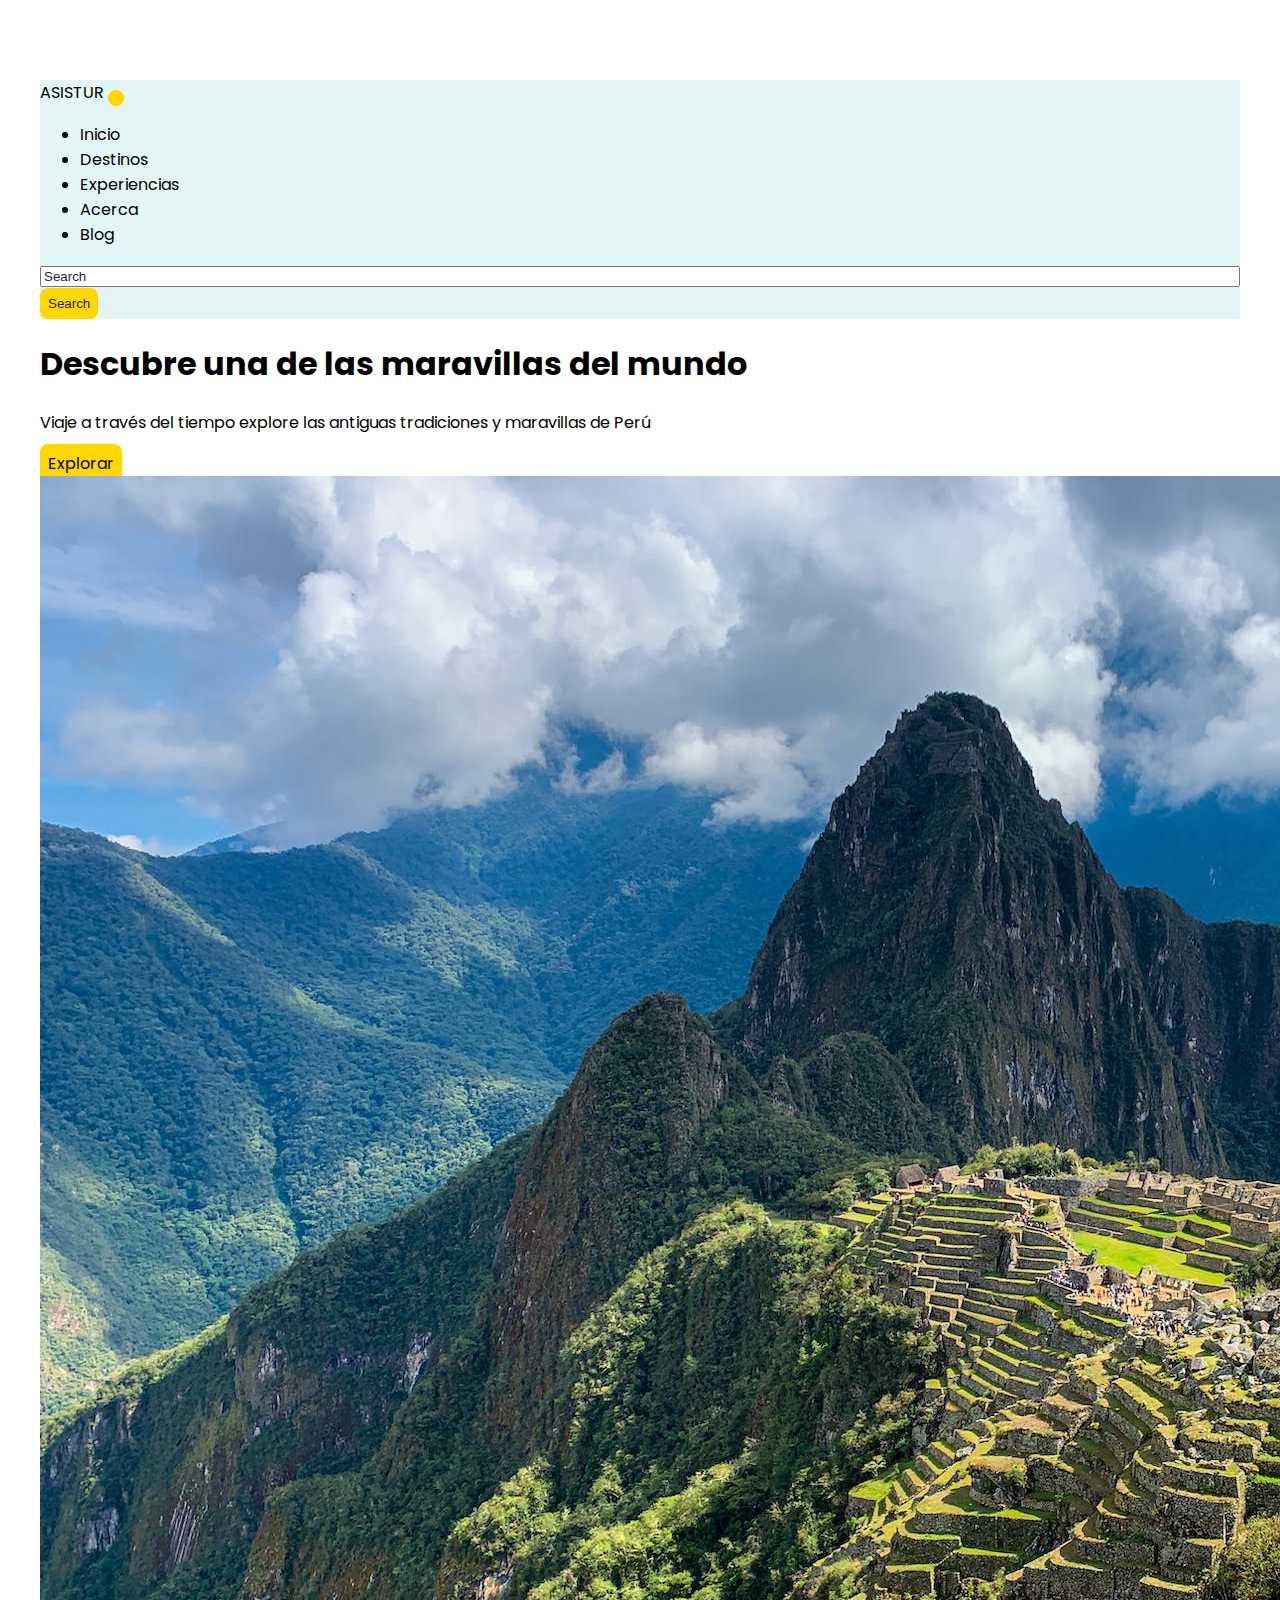
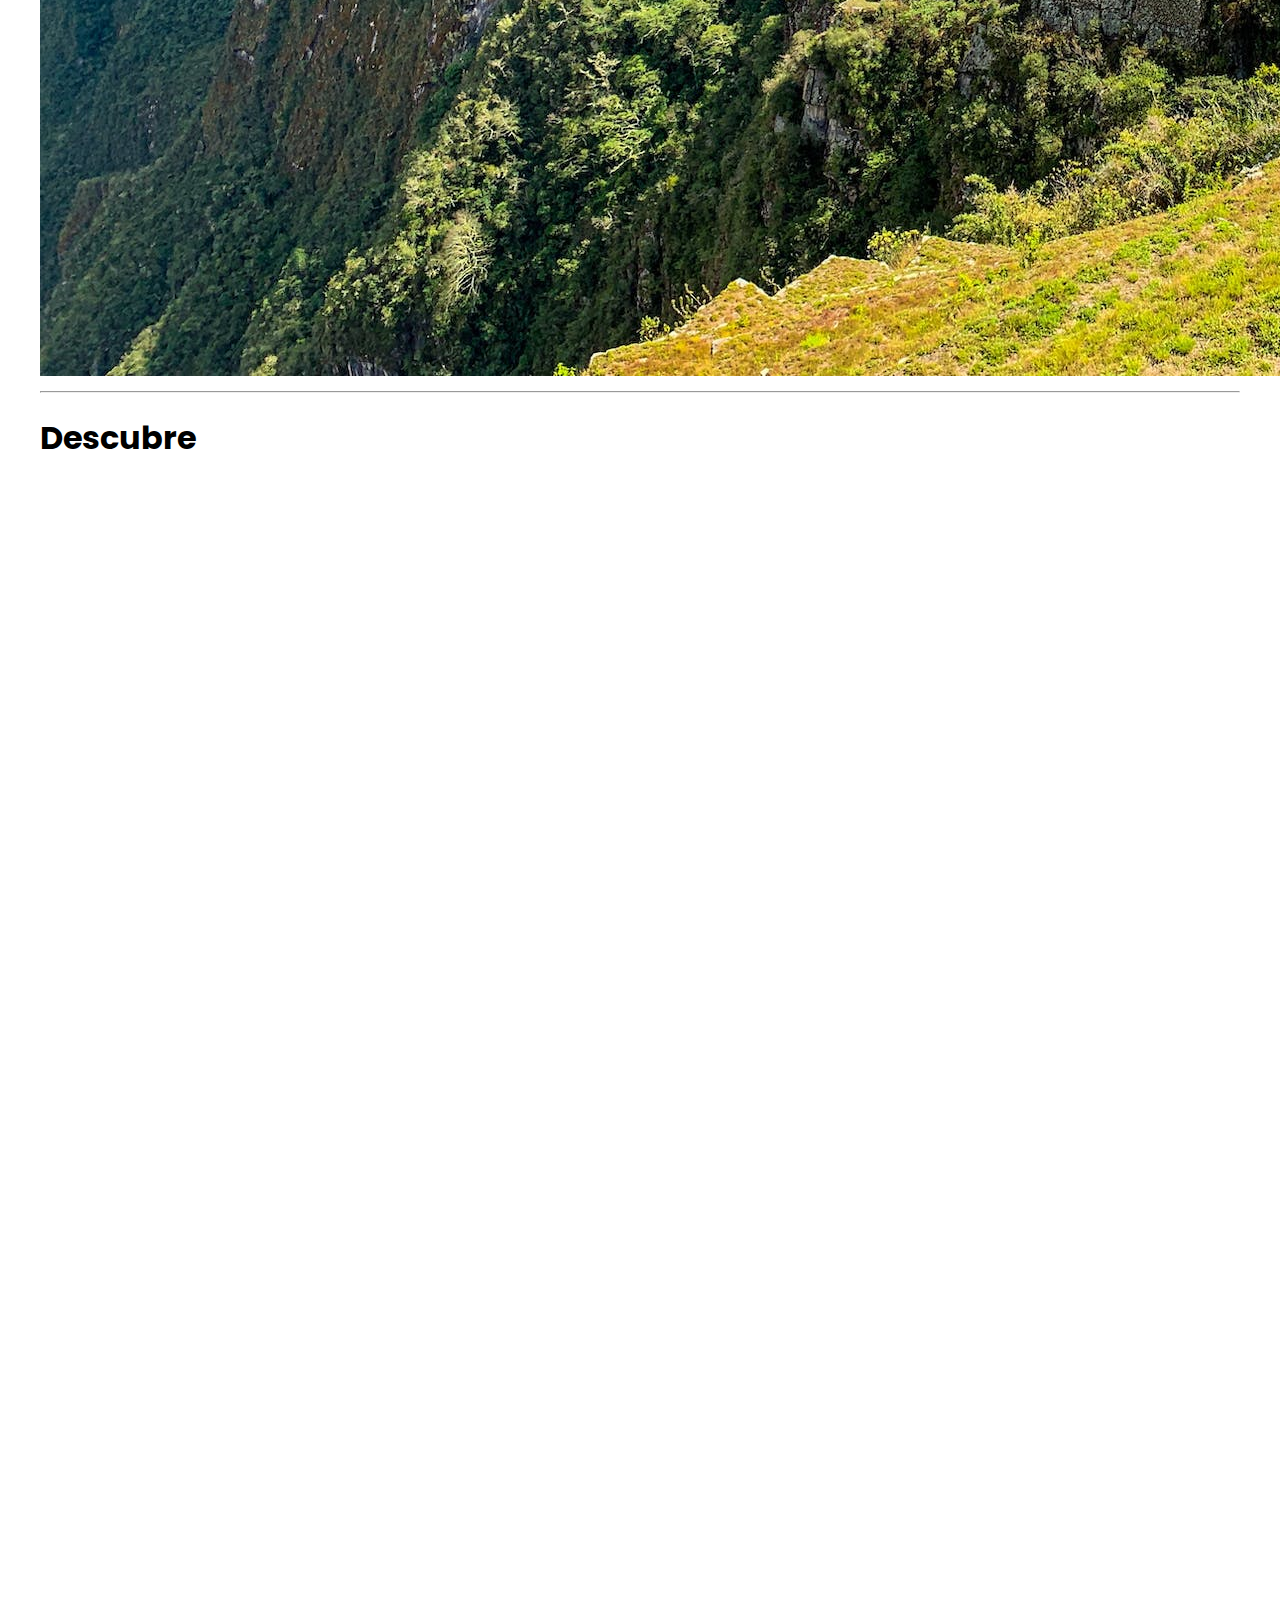
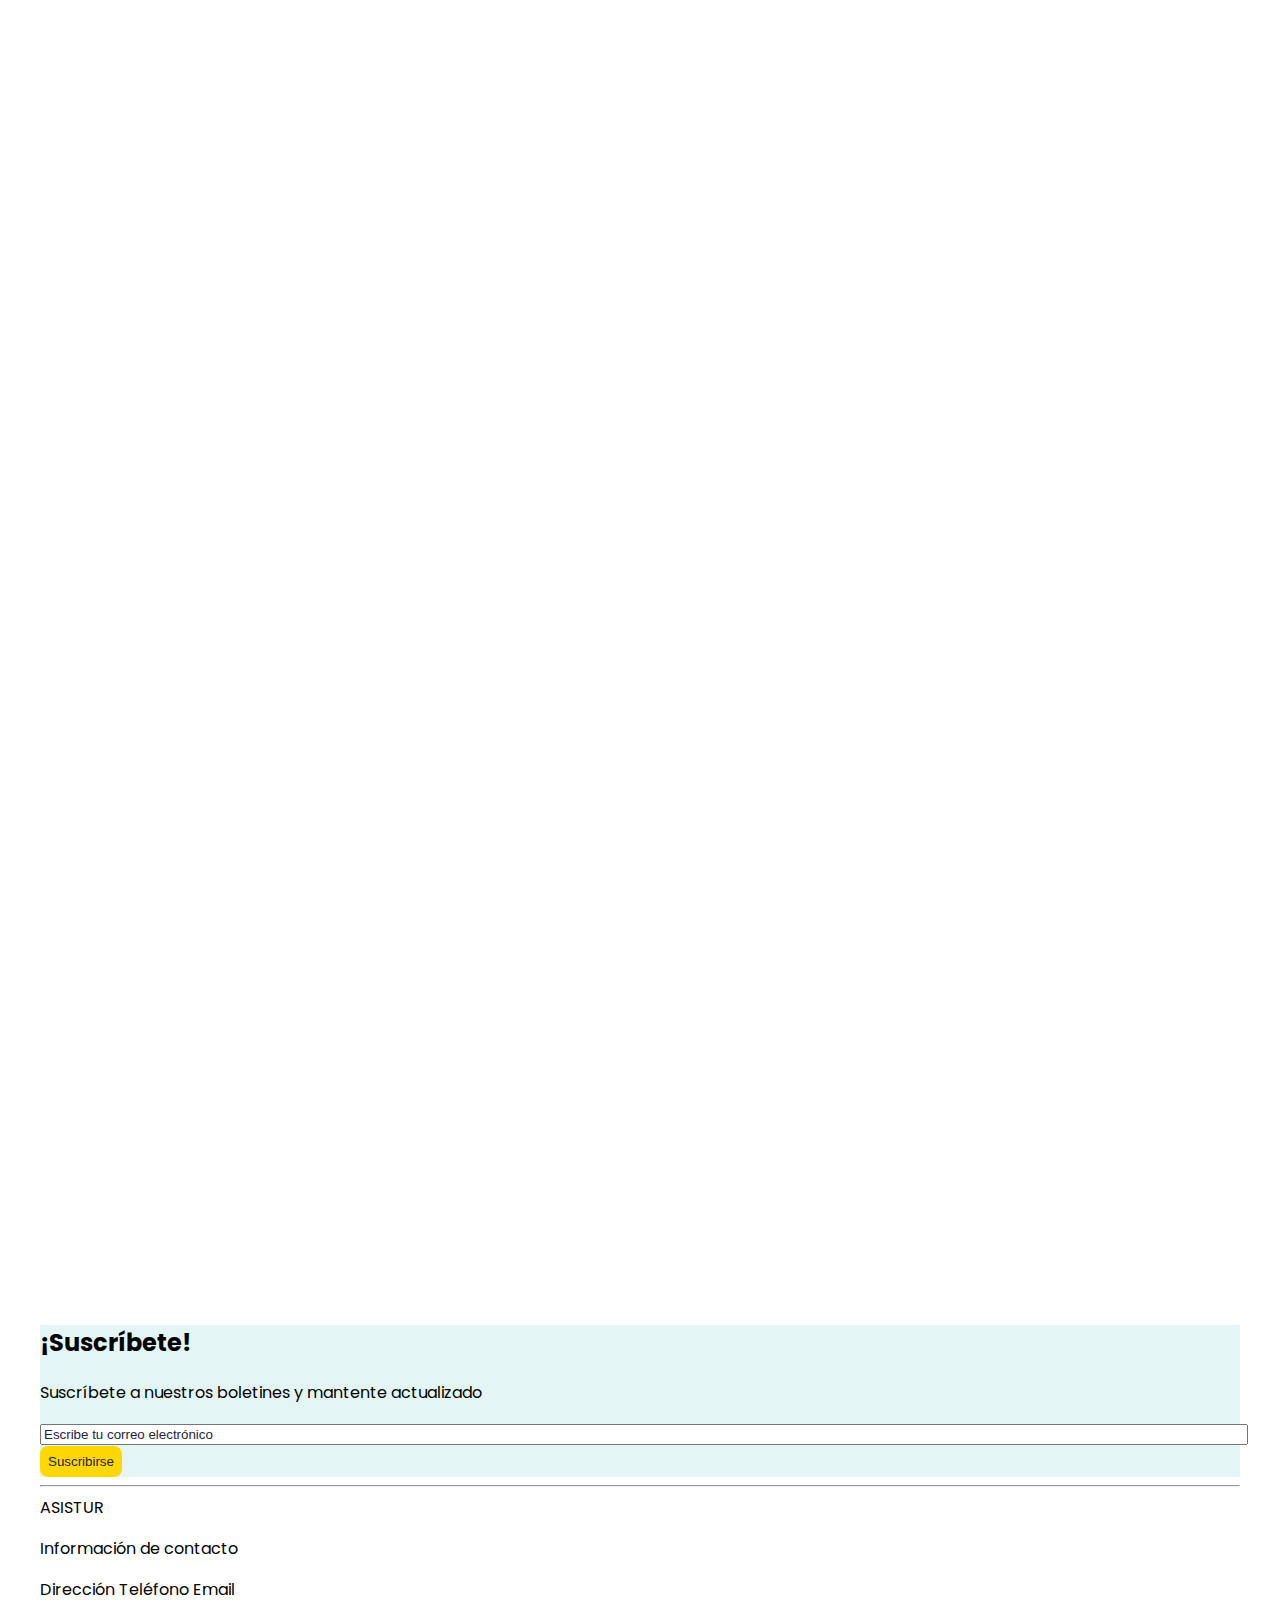
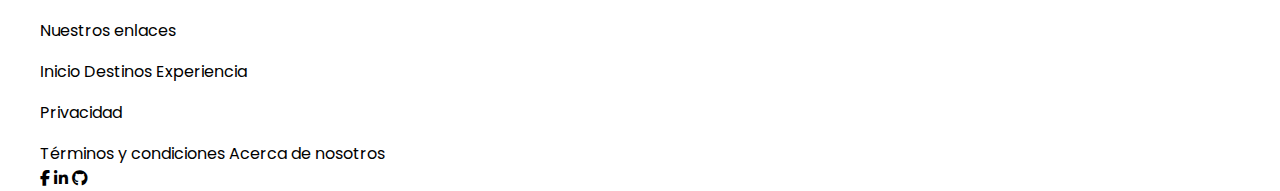
<file: index.html>
<!DOCTYPE html>
<html lang="es">
<head>
  
    <meta charset="UTF-8">
    <meta name="viewport" content="width=device-width, initial-scale=1.0">
    <meta name="description" content="ASISTUR - Servicio de Asistencia al Turismo Nacional” nació para ayudar a reactivar al sector turismo. Orientado a facilitar la búsqueda de información requerida y atender las necesidades de los usuarios, promoviendo intención y realización de turismo interno.">
    <meta name="keywords" content="PERÚ, TURISMO, VIAJE, MACCHU PICCHU, CUZCO, GASTRONOMÍA PERUANA">
    <title>Inicio - Asistur</title>

    <!-- LINK BOOTSTRAP -->
    <link href="https://cdn.jsdelivr.net/npm/bootstrap@5.3.2/dist/css/bootstrap.min.css" rel="stylesheet" integrity="sha384-T3c6CoIi6uLrA9TneNEoa7RxnatzjcDSCmG1MXxSR1GAsXEV/Dwwykc2MPK8M2HN" crossorigin="anonymous">

    <!-- LINK CSS -->
    <link rel="stylesheet" href="./css/style.css">
    <link rel="stylesheet" href="./css/mixin.css">

    <!-- FONT AWESOME -->
    <link rel="stylesheet" href="https://cdnjs.cloudflare.com/ajax/libs/font-awesome/6.4.2/css/all.min.css">

    <!-- LINK FAVICON -->
    <link rel="shortcut icon" href="./favicon_io/favicon.ico" type="image/x-icon">

    <!-- LINK ANIMACIÓN -->
    <link href="https://unpkg.com/aos@2.3.1/dist/aos.css" rel="stylesheet">
    
</head>

<body>
  <div class="container" style=" margin-top: 80px;">
    <header>
        <nav class="container navbar navbar-expand-lg fixed-top">
          <div class="container-fluid">
            
            <a class="fs-3 navbar-brand" href="#">ASISTUR</a>
            
            <button class="navbar-toggler" type="button" data-bs-toggle="collapse" data-bs-target="#navbarSupportedContent" aria-controls="navbarSupportedContent" aria-expanded="false" aria-label="Toggle navigation">
              <span class="navbar-toggler-icon"></span>
            </button>
  
            <div class="collapse navbar-collapse" id="navbarSupportedContent">
              <ul class="navbar-nav me-auto mb-2 mb-lg-0 ms-auto">
                <li class="nav-item">
                  <a class="nav-link active" aria-current="page" href="index.html">Inicio</a>
                </li>
                <li class="nav-item">
                  <a class="nav-link" aria-current="page" href="./pages/destinos2.html">Destinos</a>
                </li>
                <li class="nav-item">
                  <a class="nav-link" aria-current="page" href="./pages/experiencias.html">Experiencias</a>
                </li>
  
                <li class="nav-item">
                  <a class="nav-link" href="./pages/acerca.html">Acerca</a>
                </li>
  
                <li class="nav-item">
                  <a class="nav-link" href="./pages/blog.html">Blog</a>
                </li>

              </ul>

              <form class="d-flex" role="search">
                <input class="form-control me-2" type="search" placeholder="Search" aria-label="Search">
                <button class="btn" type="submit">Search</button>
              </form>
            </div>
          </div>
        </nav>
    </header>

    <section id="inicio" class="container-fluid row align-items-center pt-4 pb-4">

      <div class="col-6">

        <div class="col">          
          <h1 class="lh-1">Descubre una de las maravillas del mundo </h1>
        </div>

        <div class="col">
          <p>Viaje a través del tiempo explore las antiguas tradiciones y maravillas de Perú</p>
        </div>

        <div>
          <a class="btn" href="#">Explorar</a>
        </div>

      </div>

      <div data-aos="zoom-in-down" data-aos-duration="2000" class="col-6">

        <img class="img-fluid rounded" src="./images/img-inicio-header.jpeg" alt="cuzco">
      </div>
    </section>

    <hr>
    
    <section id="descubre-inicio" class="row">

      <h1 class="fs-1 text-center pt-5">Descubre</h1>

      <div class="card col-md-4 col-sm-6 p-5 border border-0">

        <div data-aos="fade-up" data-aos-duration="3000" class="">
          <img src="./images/norte-peru.jpeg" class="card-img-top" alt="Norte del Perú">

          <h5 class="card-title mt-3">Norte</h5>
          <p class="card-text">Mezcla encantadora de playas.</p>
        </div>
      </div>

      <div class="card col-md-4 col-sm-6 p-5 border border-0">
        <div data-aos="flip-right" data-aos-duration="3000" class="">
          <img src="./images/centro-ica.jpeg" class="card-img-top" alt="Ica, Huacachina">
          
          <div>
            <h5 class="card-title mt-3">Centro</h5>
            <p class="card-text">El centro del Perú: historia, montañas y vida urbana.</p>
          </div>
        </div>
      </div>

      <div class="card col-md-4 col-sm-6 p-5 border border-0">
        <div data-aos="fade-down" data-aos-duration="3000" class="">
          <img src="./images/sur-ayacucho.jpeg" class="card-img-top" alt="Sur, Ayacucho">
          
          <div>
            <h5 class="card-title mt-3">Sur</h5>

            <p class="card-text">El sur del Perú: hogar de Machu Picchu.</p>
          </div>
        </div>
      </div>
    </section> 

    <section id="suscripcion" class="pt-5 pb-5 mt-5 mb-5">

      <div class="text-center mb-5">
        <h2 class="fs-1">¡Suscríbete!</h2>
        <p>Suscríbete a nuestros boletines y mantente actualizado</p>
      </div>
      

      <div class="d-flex justify-content-center ">
        <form class="row align-items-center">

          <div class="col-10">
            <input type="email" class="border border-0 border-bottom custom-input text-center p-2 rounded" id="correo" placeholder="Escribe tu correo electrónico">
          </div>
          
          <div class="col-2">
            <button type="submit" class="btn">Suscribirse</button>
          </div>
        </form>
      </div>
      
    </section>

    <hr>

    <footer class="container pb-5 mt-5">
      <div class="row">

        <div class="col-lg-3 col-sm-3  logo text-md-start text-center mt-4">
          <a href="" class="fs-3 fw-bold navbar-brand">ASISTUR</a>
        </div>

        <div class="col-lg-3 col-sm-3  info text-md-start text-center mt-4">
          <div class="row">
            <p class="fw-medium">Información de contacto</p>
            <a href="" class="">Dirección</a>
            <a href="" class="">Teléfono</a>
            <a href="" class="">Email</a>
          </div>
        </div>

        <div class="col-lg-3 col-sm-3  enlaces text-md-start text-center mt-4">
          <div class="row">
            <p class="fw-medium">Nuestros enlaces</p>
            <a class="" href="">Inicio</a>
            <a class="" href="">Destinos</a>
            <a class="" href="">Experiencia</a>
          </div>

        </div>

        <div class="col-lg-3 col-sm-3  privacidad text-md-start text-center mt-4">
          <div class="row">
            <p class="fw-medium">Privacidad</p>
            <a class="" href="">Términos y condiciones</a>
            <a class="" href="">Acerca de nosotros</a>
          </div>
          

        </div>
         
        <div class="row mt-5 d-sm-none d-md-block">
          <div class="col-12 mt-3 text-center rrss">
            <i class="fa-brands fa-facebook-f"></i>
            <i class="fa-brands fa-linkedin-in"></i>
            <i class="fa-brands fa-github"></i>
          </div>
        </div>
        
      </div>
    </footer>

  </div>
  
  <script src="https://cdn.jsdelivr.net/npm/bootstrap@5.3.2/dist/js/bootstrap.bundle.min.js" integrity="sha384-C6RzsynM9kWDrMNeT87bh95OGNyZPhcTNXj1NW7RuBCsyN/o0jlpcV8Qyq46cDfL" crossorigin="anonymous"></script>

</body>

<script src="https://unpkg.com/aos@2.3.1/dist/aos.js"></script>

<script>
  AOS.init();
</script>

</html>
</file>
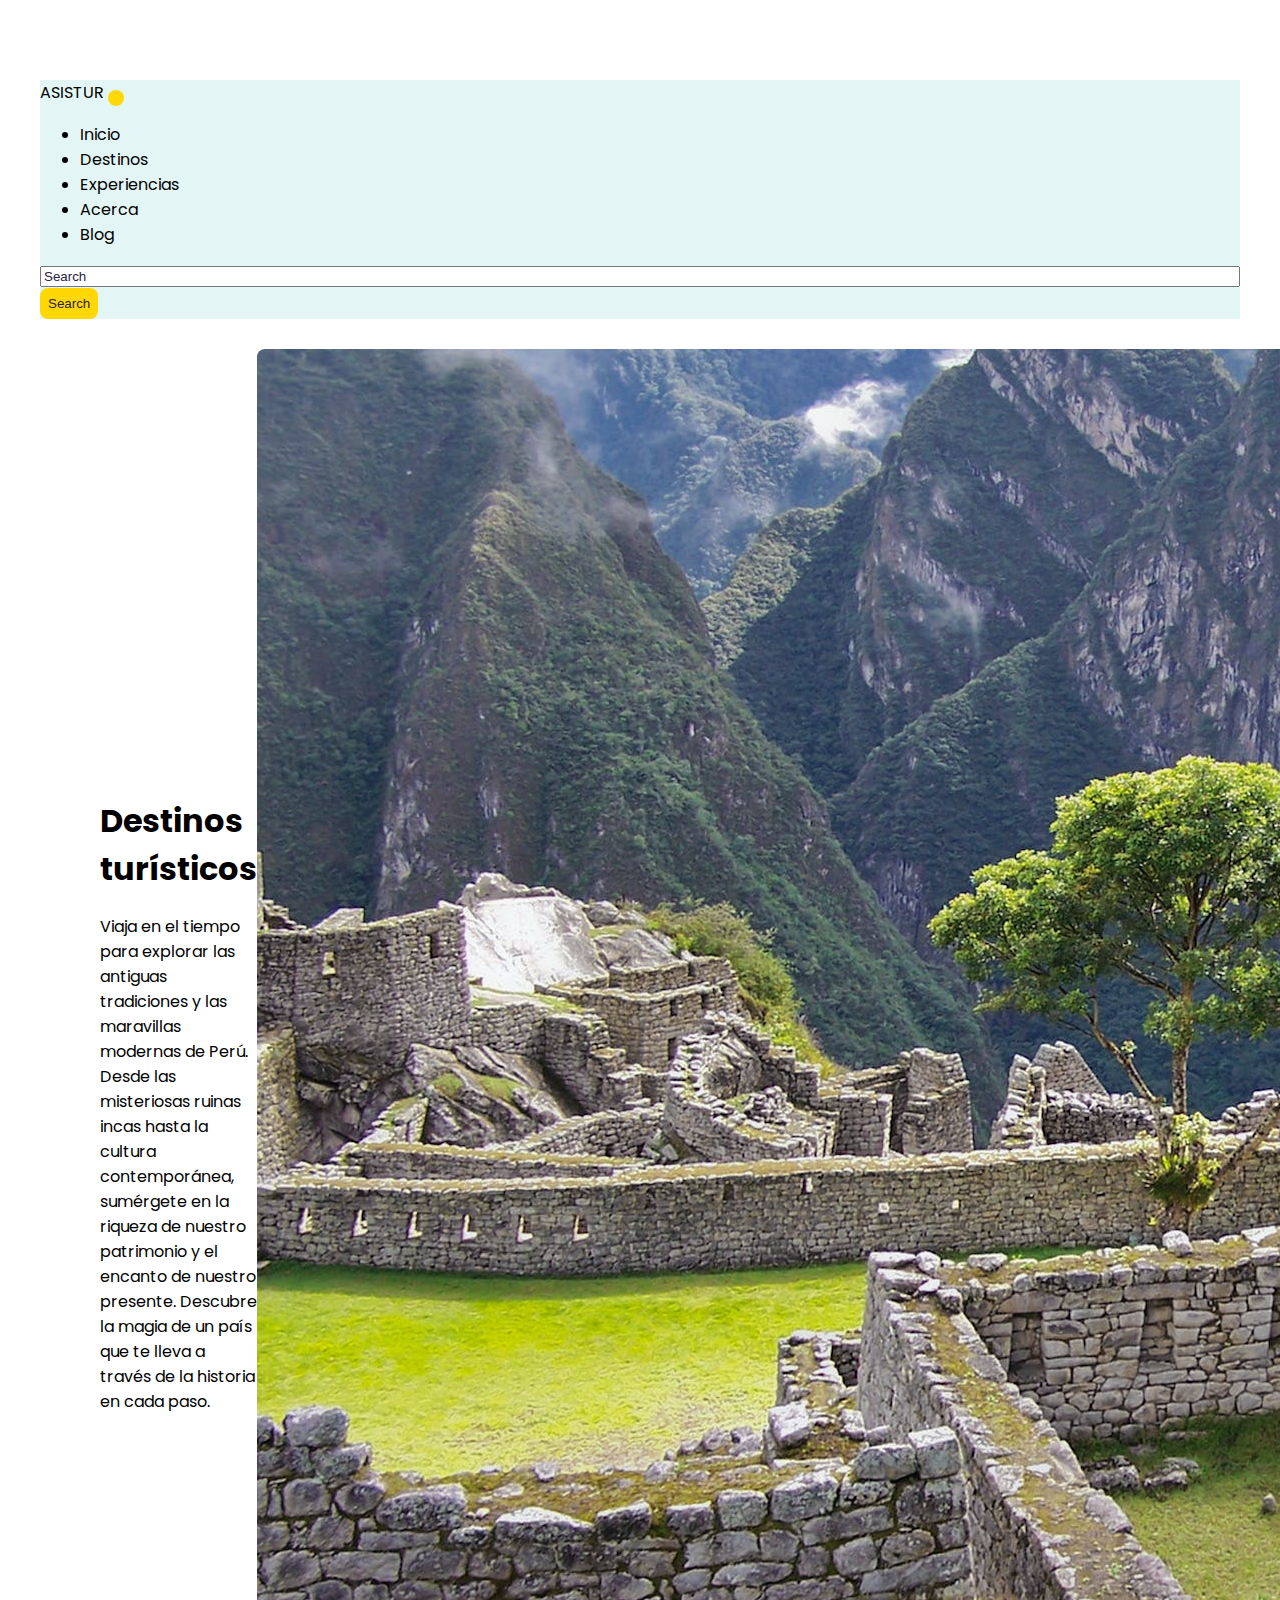
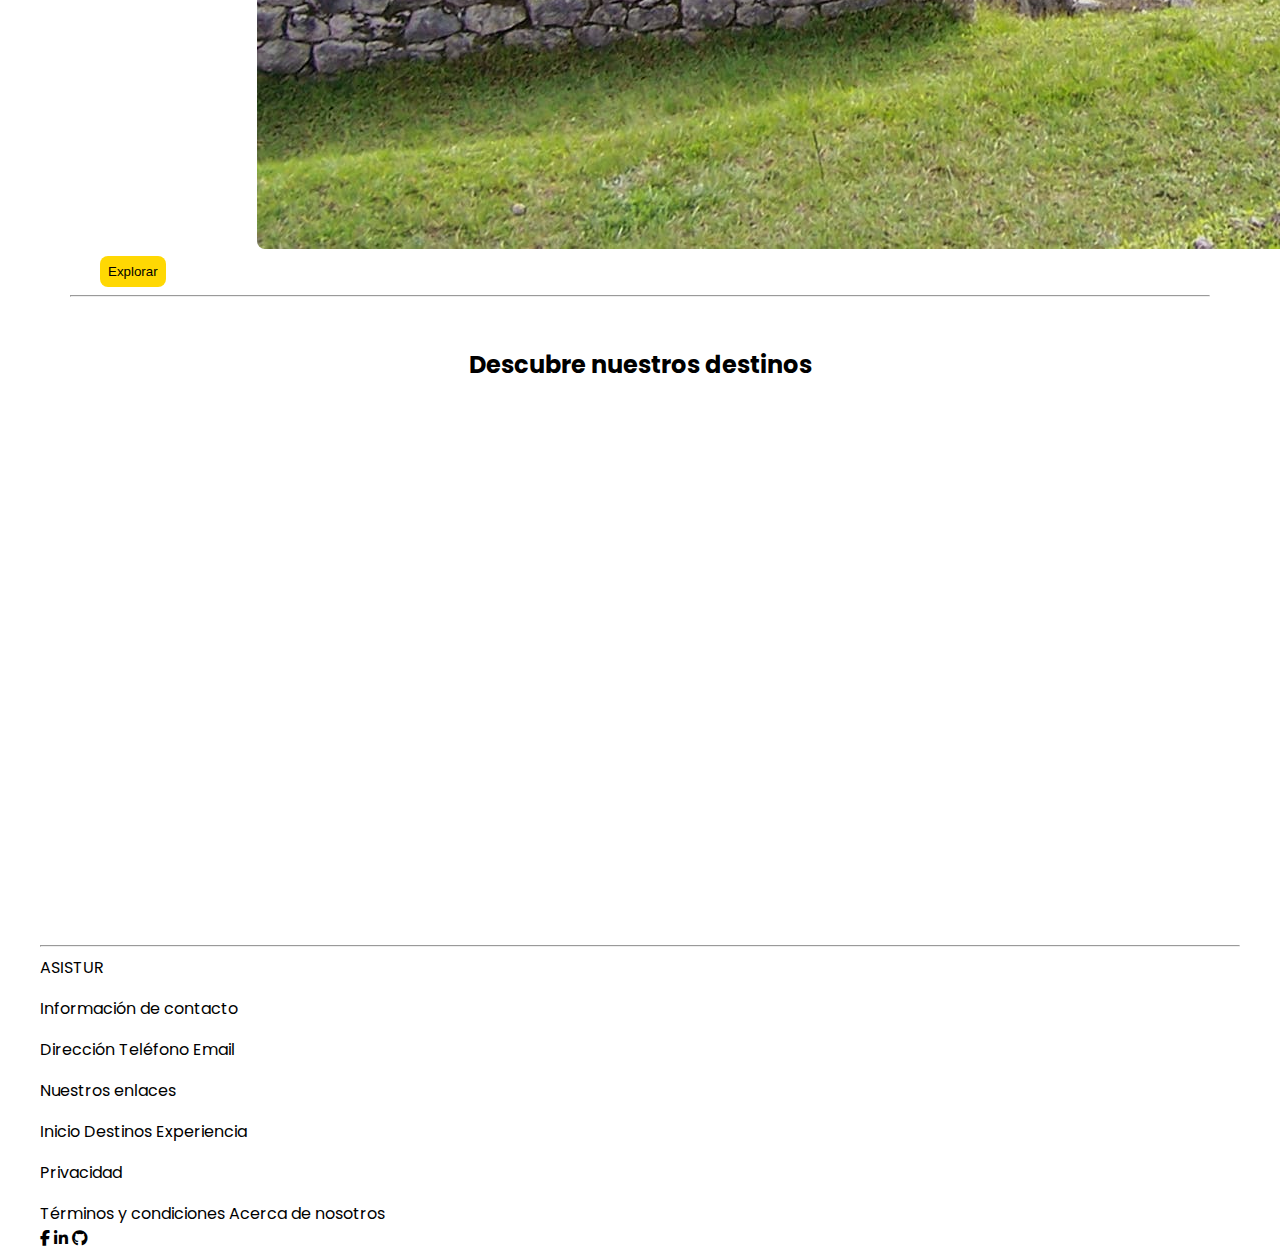
<file: pages/destinos2.html>
<!DOCTYPE html>
<html lang="en">
<head>
    <meta charset="UTF-8">
    <meta name="viewport" content="width=device-width, initial-scale=1.0">
    <meta name="description" content="ASISTUR - Servicio de Asistencia al Turismo Nacional” nació para ayudar a reactivar al sector turismo. Orientado a facilitar la búsqueda de información requerida y atender las necesidades de los usuarios, promoviendo intención y realización de turismo interno.">
    <meta name="keywords" content="PERÚ, TURISMO, VIAJE, MACCHU PICCHU, CUZCO, GASTRONOMÍA PERUANA">
    
    <title>Destinos</title>

    <!-- LINK BOOTSTRAP -->
    <link href="https://cdn.jsdelivr.net/npm/bootstrap@5.3.2/dist/css/bootstrap.min.css" rel="stylesheet" integrity="sha384-T3c6CoIi6uLrA9TneNEoa7RxnatzjcDSCmG1MXxSR1GAsXEV/Dwwykc2MPK8M2HN" crossorigin="anonymous">    

    <!-- LINK CSS -->
    <link rel="stylesheet" href="../css/style.css">
    <link rel="stylesheet" href="../css/mixin.css">
    

    <!-- FONT AWESOME -->
    <link rel="stylesheet" href="https://cdnjs.cloudflare.com/ajax/libs/font-awesome/6.4.2/css/all.min.css">

    <!-- LINK FAVICON -->
    <link rel="shortcut icon" href="../favicon_io/favicon.ico" type="image/x-icon">

    <!-- LINK ANIMACIÓN -->
    <link href="https://unpkg.com/aos@2.3.1/dist/aos.css" rel="stylesheet">


</head>
<body>

    <header style=" margin-top: 80px;">
        <nav class="container navbar navbar-expand-lg fixed-top">
          <div class="container-fluid">
            
            <a class="fs-3 navbar-brand" href="../index.html">ASISTUR</a>
            
            <button class="navbar-toggler" type="button" data-bs-toggle="collapse" data-bs-target="#navbarSupportedContent" aria-controls="navbarSupportedContent" aria-expanded="false" aria-label="Toggle navigation">
              <span class="navbar-toggler-icon"></span>
            </button>
  
            <div class="collapse navbar-collapse" id="navbarSupportedContent">
              <ul class="navbar-nav me-auto mb-2 mb-lg-0 ms-auto">
                <li class="nav-item">
                  <a class="nav-link" aria-current="page" href="../index.html">Inicio</a>
                </li>
                <li class="nav-item">
                  <a class="nav-link active" aria-current="page" href="#">Destinos</a>
                </li>
                <li class="nav-item">
                  <a class="nav-link" aria-current="page" href="../pages/experiencias.html">Experiencias</a>
                </li>
  
                <li class="nav-item">
                  <a class="nav-link" href="#">Acerca</a>
                </li>
  
                <li class="nav-item">
                  <a class="nav-link" href="./blog.html">Blog</a>
                </li>

              </ul>

              <form class="d-flex" role="search">
                <input class="form-control me-2" type="search" placeholder="Search" aria-label="Search">
                <button class="btn" type="submit">Search</button>
              </form>
            </div>
          </div>
        </nav>
    </header>

    <div id="destinos">

        <main>
            <div class="container-dstn">
                <div class="text-dstn">
                    <h1>Destinos turísticos</h1>
                    <p>Viaja en el tiempo para explorar las antiguas tradiciones y las maravillas modernas de Perú. Desde las misteriosas ruinas incas hasta la cultura contemporánea, sumérgete en la riqueza de nuestro patrimonio y el encanto de nuestro presente. Descubre la magia de un país que te lleva a través de la historia en cada paso.</p>
                </div>
                
                <div data-aos="flip-left" data-aos-duration="2000">
                    <img class="img-fluid" src="../images/destinos-header.jpeg" alt="Cuzco">
                </div>
            </div>
            
            <button>Explorar</button>
        </main>

        <hr>
        
        <section id="section-destinos">
            <h2>Descubre nuestros destinos</h2>

            <div class="container-destinos">
            
                <div data-aos="fade-right" data-aos-duration="3000" class="cards-dstn">
                    <img src="../images/huaraz-norte.jpeg" alt="Huaraz">
                    <h3>Norte</h3>
                    <p>Fascinante crisol de historia y naturaleza. Descubre civilizaciones como la cultura Moche y Chimú, han dejado su huella en impresionantes sitios arqueológicos como Chan Chan y el Señor de Sipán.</p>

                    <button class="cardsBoton">Visitar</button>
                </div>

                <div data-aos="flip-left" data-aos-duration="3000" class="cards-dstn">
                    <img src="../images/centro-ica.jpeg" alt="Ica, Huacachina">
                    <h3>Centro</h3>
                    <p>Aquí, las ciudades coloniales como Lima y Cusco comparten espacio con los vestigios de la grandeza inca, creando un mágico contraste que abraza tanto el pasado glorioso como el vibrante presente.</p>
                    <button class="cardsBoton">Visitar</button>

                </div>

                <div data-aos="fade-left" data-aos-duration="3000" class="cards-dstn">
                    <img src="../images/sur-ayacucho.jpeg" alt="Ayacucho">
                    <h3>Sur</h3>
                    <p>Mágico rincón donde la historia y la naturaleza convergen en una sinfonía de asombro. Desde las impresionantes ruinas incas de Machu Picchu hasta los enigmáticos geoglifos de Nasca.</p>
                    <button class="cardsBoton">Visitar</button>

                </div>
            </div>

        </section>
    </div>

    <hr>

    <footer class="container pb-5 mt-5">
        <div class="row">
  
          <div class="col-lg-3 col-sm-3  logo text-md-start text-center mt-4">
            <a href="" class="fs-3 fw-bold navbar-brand">ASISTUR</a>
          </div>
  
          <div class="col-lg-3 col-sm-3  info text-md-start text-center mt-4">
            <div class="row">
              <p class="fw-medium">Información de contacto</p>
              <a href="" class="">Dirección</a>
              <a href="" class="">Teléfono</a>
              <a href="" class="">Email</a>
            </div>
          </div>
  
          <div class="col-lg-3 col-sm-3  enlaces text-md-start text-center mt-4">
            <div class="row">
              <p class="fw-medium">Nuestros enlaces</p>
              <a class="" href="">Inicio</a>
              <a class="" href="">Destinos</a>
              <a class="" href="">Experiencia</a>
            </div>
  
          </div>
  
          <div class="col-lg-3 col-sm-3  privacidad text-md-start text-center mt-4">
            <div class="row">
              <p class="fw-medium">Privacidad</p>
              <a class="" href="">Términos y condiciones</a>
              <a class="" href="">Acerca de nosotros</a>
            </div>
            
  
          </div>
           
          <div class="row mt-5 d-sm-none d-md-block">
            <div class="col-12 mt-3 text-center rrss">
              <i class="fa-brands fa-facebook-f"></i>
              <i class="fa-brands fa-linkedin-in"></i>
              <i class="fa-brands fa-github"></i>
            </div>
          </div>
          
        </div>
    </footer>
</body>

<script src="https://unpkg.com/aos@2.3.1/dist/aos.js"></script>

<script>
  AOS.init();
</script>

</html>
</file>
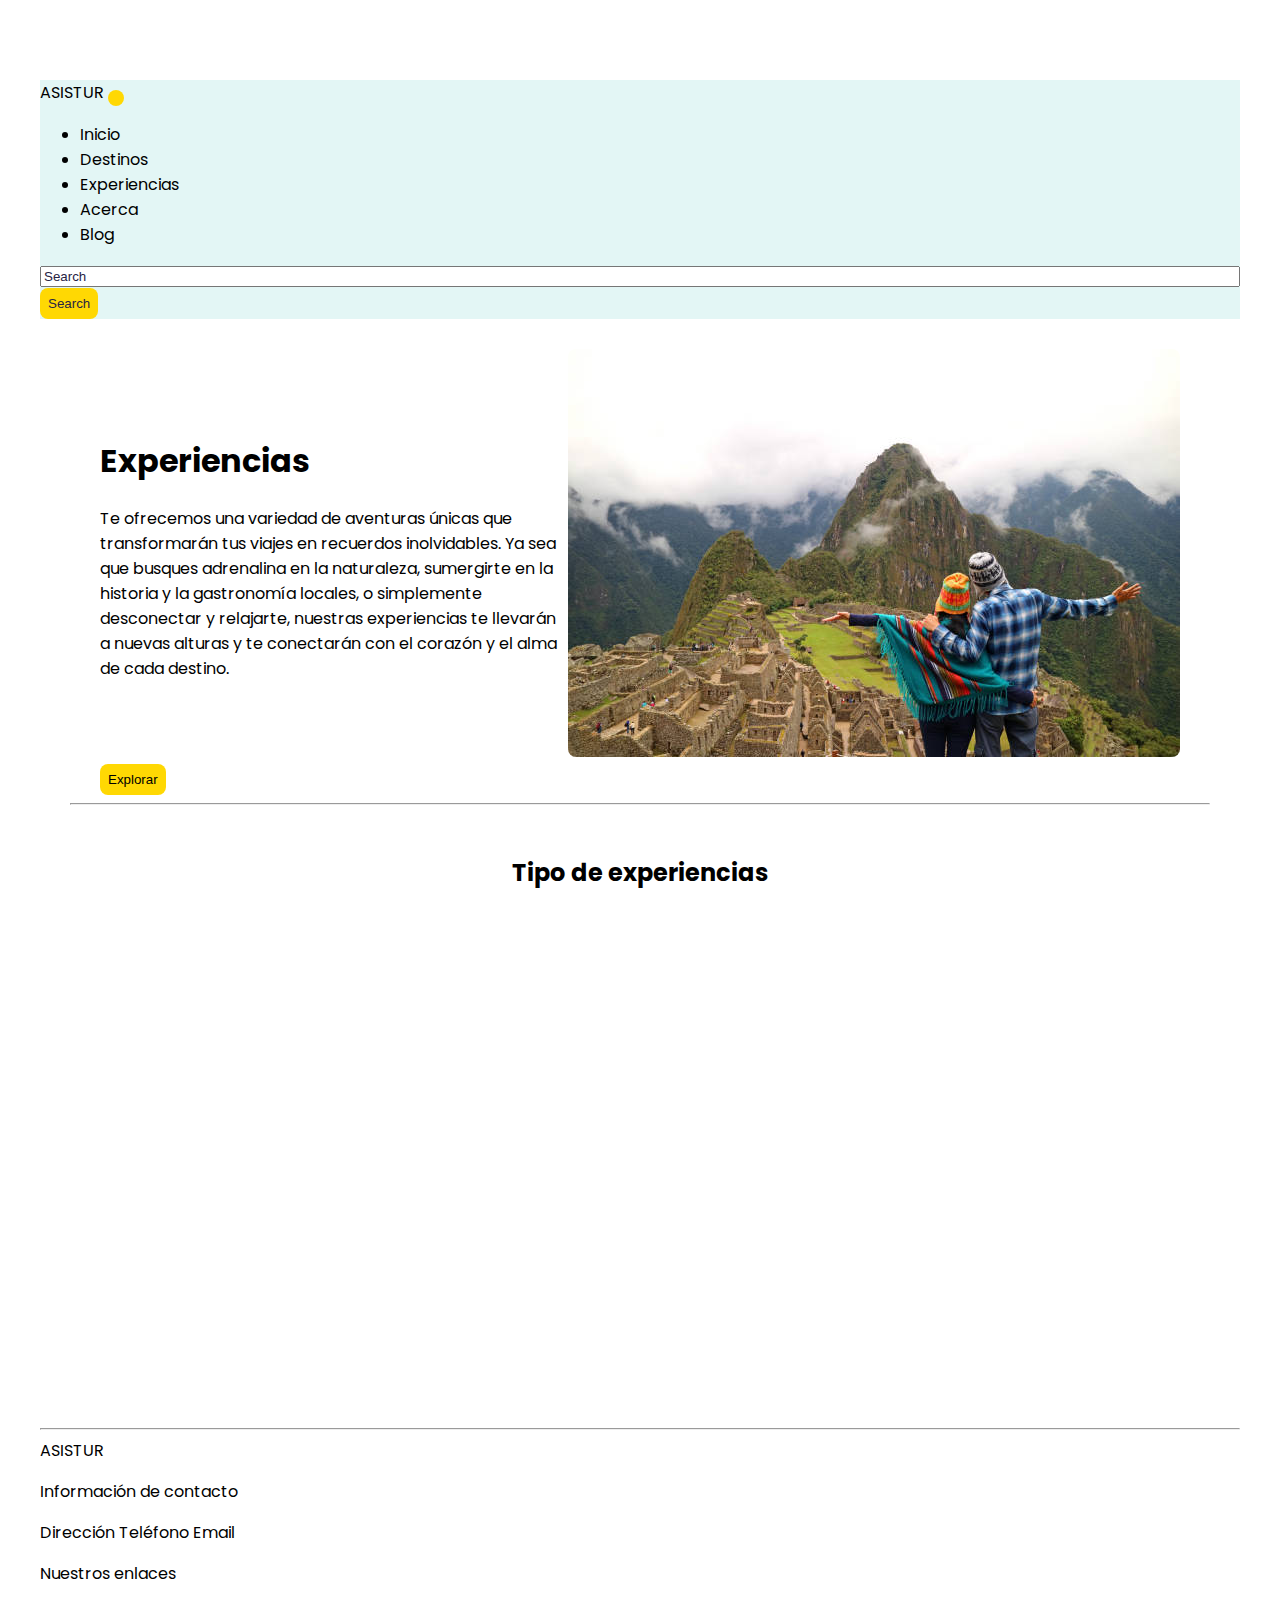
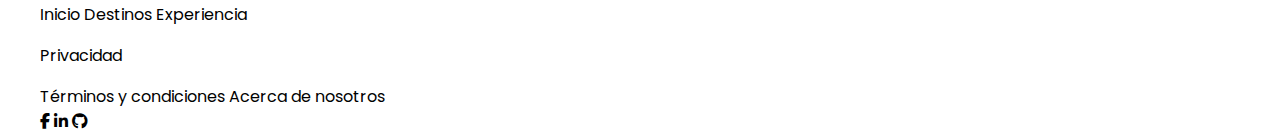
<file: pages/experiencias.html>
<!DOCTYPE html>
<html lang="en">
<head>
    <meta charset="UTF-8">
    <meta name="viewport" content="width=device-width, initial-scale=1.0">
    <meta name="description" content="ASISTUR - Servicio de Asistencia al Turismo Nacional” nació para ayudar a reactivar al sector turismo. Orientado a facilitar la búsqueda de información requerida y atender las necesidades de los usuarios, promoviendo intención y realización de turismo interno.">
    <meta name="keywords" content="PERÚ, TURISMO, VIAJE, MACCHU PICCHU, CUZCO, GASTRONOMÍA PERUANA">
    
    <title>Experiencias</title>

    <!-- LINK BOOTSTRAP -->
    <link href="https://cdn.jsdelivr.net/npm/bootstrap@5.3.2/dist/css/bootstrap.min.css" rel="stylesheet" integrity="sha384-T3c6CoIi6uLrA9TneNEoa7RxnatzjcDSCmG1MXxSR1GAsXEV/Dwwykc2MPK8M2HN" crossorigin="anonymous">    

    <!-- LINK CSS -->
    <link rel="stylesheet" href="../css/style.css">
    <link rel="stylesheet" href="../css/mixin.css">

    <!-- FONT AWESOME -->
    <link rel="stylesheet" href="https://cdnjs.cloudflare.com/ajax/libs/font-awesome/6.4.2/css/all.min.css">

    <!-- LINK FAVICON -->
    <link rel="shortcut icon" href="../favicon_io/favicon.ico" type="image/x-icon">

    <!-- LINK ANIMACIÓN -->
    <link href="https://unpkg.com/aos@2.3.1/dist/aos.css" rel="stylesheet">

</head>
<body>

    <header style=" margin-top: 80px;">
        <nav class="container navbar navbar-expand-lg fixed-top">
          <div class="container-fluid">
            
            <a class="fs-3 navbar-brand" href="../index.html">ASISTUR</a>
            
            <button class="navbar-toggler" type="button" data-bs-toggle="collapse" data-bs-target="#navbarSupportedContent" aria-controls="navbarSupportedContent" aria-expanded="false" aria-label="Toggle navigation">
              <span class="navbar-toggler-icon"></span>
            </button>
  
            <div class="collapse navbar-collapse" id="navbarSupportedContent">
              <ul class="navbar-nav me-auto mb-2 mb-lg-0 ms-auto">
                <li class="nav-item">
                  <a class="nav-link" aria-current="page" href="../index.html">Inicio</a>
                </li>
                <li class="nav-item">
                  <a class="nav-link" aria-current="page" href="../pages/destinos2.html">Destinos</a>
                </li>
                <li class="nav-item">
                  <a class="nav-link active" aria-current="page" href="#">Experiencias</a>
                </li>
  
                <li class="nav-item">
                  <a class="nav-link" href="#">Acerca</a>
                </li>
  
                <li class="nav-item">
                  <a class="nav-link" href="./blog.html">Blog</a>
                </li>

              </ul>

              <form class="d-flex" role="search">
                <input class="form-control me-2" type="search" placeholder="Search" aria-label="Search">
                <button class="btn" type="submit">Search</button>
              </form>
            </div>
          </div>
        </nav>
    </header>

    <div id="destinos">

        <main>
            <div class="container-dstn">
                <div class="text-dstn">
                    <h1>Experiencias</h1>
                    <p>Te ofrecemos una variedad de aventuras únicas que transformarán tus viajes en recuerdos inolvidables. Ya sea que busques adrenalina en la naturaleza, sumergirte en la historia y la gastronomía locales, o simplemente desconectar y relajarte, nuestras experiencias te llevarán a nuevas alturas y te conectarán con el corazón y el alma de cada destino.</p>
                </div>            

                <div data-aos="zoom-out-down" data-aos-duration="3000">
                  <img src="../images/pareja.aventura.jpeg" alt="Pareja en Macchu Picchu">
                </div>
              
              </div>
            
            <button>Explorar</button>
        </main>

        <hr>

        <section id="section-destinos">
            <h2>Tipo de experiencias</h2>

            <div class="container-destinos">
            
                <div data-aos="flip-down" data-aos-duration="2000" class="cards-dstn">
                    <img src="../images/lomo-saltado.jpeg" alt="Comida peruana: Lomo saltado">
                    <h3>Gastronómica</h3>
                    <p>Embárcate en un viaje de sabores locales y descubre la cultura a través de la comida. Desde mercados vibrantes hasta recetas tradicionales, experiencia que te lleva a una aventura culinaria única.</p>

                    <button class="cardsBoton">Ver más</button>
                </div>

                <div data-aos="zoom-in-up" data-aos-duration="2000" class="cards-dstn">
                    <img src="../images/cultura-experiencias.jpeg" alt="Tejidos peruanos">
                    <h3>Cultural</h3>
                    <p>Explora la autenticidad de una cultura a través de monumentos, festivales y encuentros con locales. Sumérgete en la historia, el arte y las tradiciones que definen cada destino.</p>

                    <button class="cardsBoton">Ver más</button>
                </div>

                <div data-aos="zoom-in-left" data-aos-duration="2000" class="cards-dstn">
                    <img src="../images/aventura-experiencias.jpeg" alt="Montaña 7 colores, Cuzco">
                    <h3>Aventura</h3>
                    <p>Atrévete a desafiar tus límites con actividades emocionantes como senderismo, buceo y exploración de cuevas. Nuestros guías expertos te llevan a lugares remotos y te llenan de adrenalina.</p>

                    <button class="cardsBoton">Ver más</button>
                </div>
            </div>

        </section>
    </div>

    <hr>

    <footer class="container pb-5 mt-5">
        <div class="row">
  
          <div class="col-lg-3 col-sm-3  logo text-md-start text-center mt-4">
            <a href="" class="fs-3 fw-bold navbar-brand">ASISTUR</a>
          </div>
  
          <div class="col-lg-3 col-sm-3  info text-md-start text-center mt-4">
            <div class="row">
              <p class="fw-medium">Información de contacto</p>
              <a href="" class="">Dirección</a>
              <a href="" class="">Teléfono</a>
              <a href="" class="">Email</a>
            </div>
          </div>
  
          <div class="col-lg-3 col-sm-3  enlaces text-md-start text-center mt-4">
            <div class="row">
              <p class="fw-medium">Nuestros enlaces</p>
              <a class="" href="">Inicio</a>
              <a class="" href="">Destinos</a>
              <a class="" href="">Experiencia</a>
            </div>
  
          </div>
  
          <div class="col-lg-3 col-sm-3  privacidad text-md-start text-center mt-4">
            <div class="row">
              <p class="fw-medium">Privacidad</p>
              <a class="" href="">Términos y condiciones</a>
              <a class="" href="">Acerca de nosotros</a>
            </div>
            
  
          </div>
           
          <div class="row mt-5 d-sm-none d-md-block">
            <div class="col-12 mt-3 text-center rrss">
              <i class="fa-brands fa-facebook-f"></i>
              <i class="fa-brands fa-linkedin-in"></i>
              <i class="fa-brands fa-github"></i>
            </div>
          </div>
          
        </div>
      </footer>
</body>

<script src="https://unpkg.com/aos@2.3.1/dist/aos.js"></script>

<script>
  AOS.init();
</script>

</html>
</file>
<file: css/style.css>
@import url("https://fonts.googleapis.com/css2?family=Poppins:wght@200;400;500;700;900&display=swap");
@import url(../scss/mixin.scss);
body, section {
  font-family: "Poppins", sans-serif;
}

body {
  max-width: 1200px;
  margin: auto;
}

.navbar {
  background-color: #e3f6f5;
}

form .btn, .card .btn {
  color: #272343;
}

/* SUSCRIBETE */
#suscripcion {
  background-color: #e3f6f5;
}

form {
  font-family: "Poppins", sans-serif;
}

input {
  width: 100%;
  outline: none;
}

::placeholder {
  color: #272343;
}

.btn-custom {
  width: 80%;
  position: absolute;
  bottom: 10px;
  left: 0;
  right: 0;
  margin: auto;
}

a {
  text-decoration: none;
  color: black;
}

#destinos main {
  margin: 0 30px;
}
#destinos main .container-dstn {
  display: flex;
  justify-content: space-between;
  align-items: center;
}
#destinos main .container-dstn img {
  border-radius: 8px;
}
@media screen and (max-width: 576px) {
  #destinos main .container-dstn {
    flex-direction: column;
  }
}
@media screen and (max-width: 768px) {
  #destinos main .container-dstn {
    flex-direction: column;
  }
}
@media screen and (max-width: 768px) {
  #destinos main button {
    margin-top: 30px;
  }
}
@media screen and (max-width: 992px) {
  #destinos main img {
    width: 100%;
  }
}

#destinos {
  margin: 30px;
}
#destinos h2 {
  text-align: center;
  margin: 50px 0;
}
#destinos .container-destinos {
  display: flex;
  justify-content: space-between;
}
#destinos .container-destinos img {
  width: 300px;
}
#destinos .container-destinos .cards-dstn {
  width: 300px;
  display: flex;
  flex-direction: column;
  align-items: center;
}
#destinos .container-destinos .cards-dstn h3 {
  margin: 8px 0;
}
@media screen and (max-width: 992px) {
  #destinos .container-destinos img {
    width: 100%;
  }
  #destinos .container-destinos .cards-dstn {
    width: 250px;
    gap: 10px;
  }
  #destinos .container-destinos .cardsBoton {
    width: 250px;
  }
}
@media screen and (max-width: 768px) {
  #destinos .container-destinos img {
    width: 100%;
  }
  #destinos .container-destinos .cards-dstn {
    width: 200px;
    margin: 0 10px;
  }
  #destinos .container-destinos .cardsBoton {
    width: 150px;
  }
}
@media screen and (max-width: 576px) {
  #destinos .container-destinos {
    flex-wrap: wrap;
  }
  #destinos .container-destinos .cards-dstn {
    width: 100%;
    margin: 20px 0;
  }
}

/*# sourceMappingURL=style.css.map */
</file>
<file: css/mixin.css>
.cardsBoton {
  width: 300px;
}

button, .cardsBoton {
  background-color: #ffd803;
  border: 0;
  border-radius: 8px;
  padding: 8px;
}

.btn {
  background-color: #ffd803;
  border: 0;
  border-radius: 8px;
  padding: 8px;
}

button:hover, .btn:hover, .cardsBoton:hover {
  background-color: #272343;
  color: white;
}

/*# sourceMappingURL=mixin.css.map */
</file>
